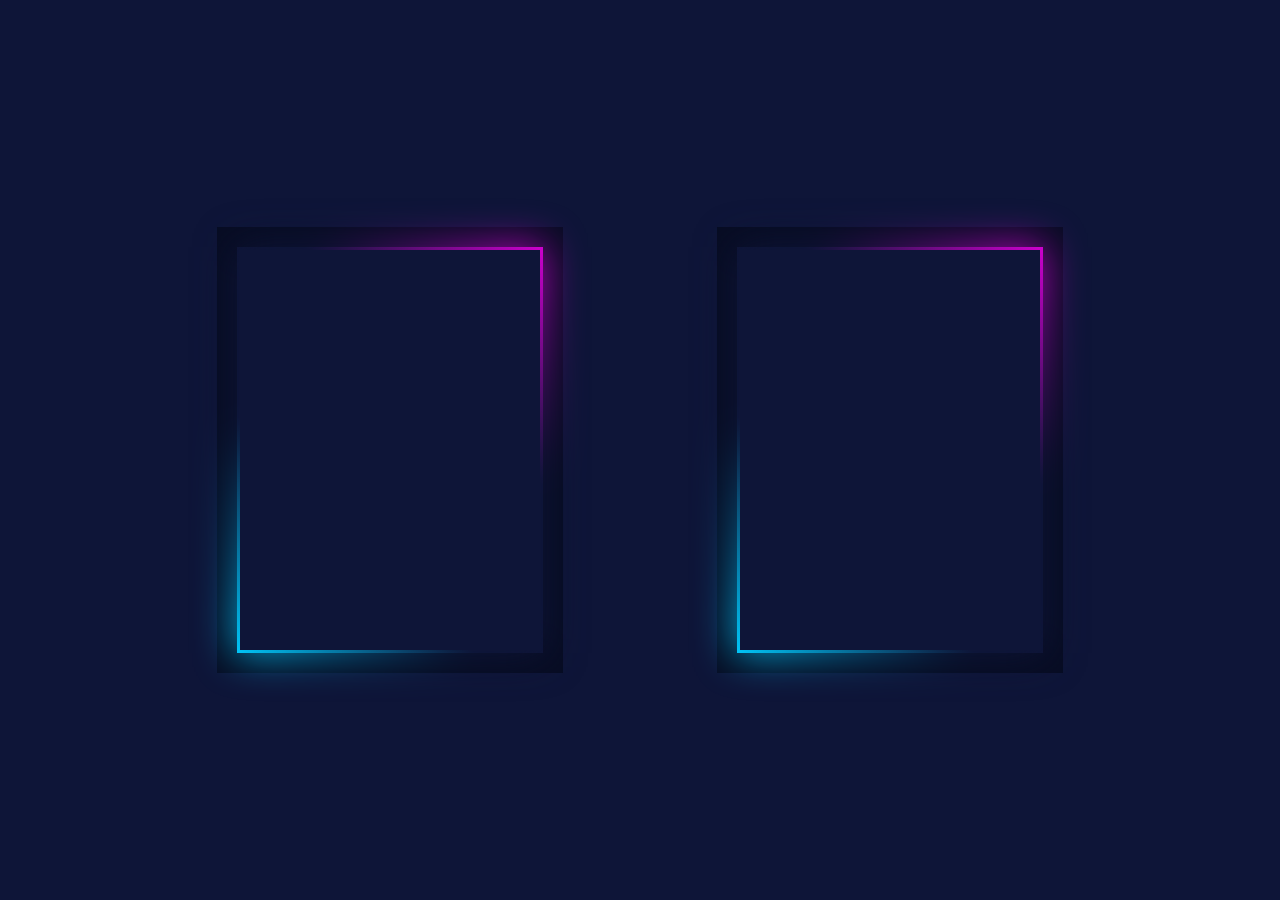
<file: Css Trick/index.html>
<!DOCTYPE html>
<html>
    <head>
        <title>css glowing efect</title>
        <link rel="stylesheet" href="stylish.css">
    </head>
    <body>
        <div class="box"></div>
        <div class="box"></div>
    </body>
</html>
</file>
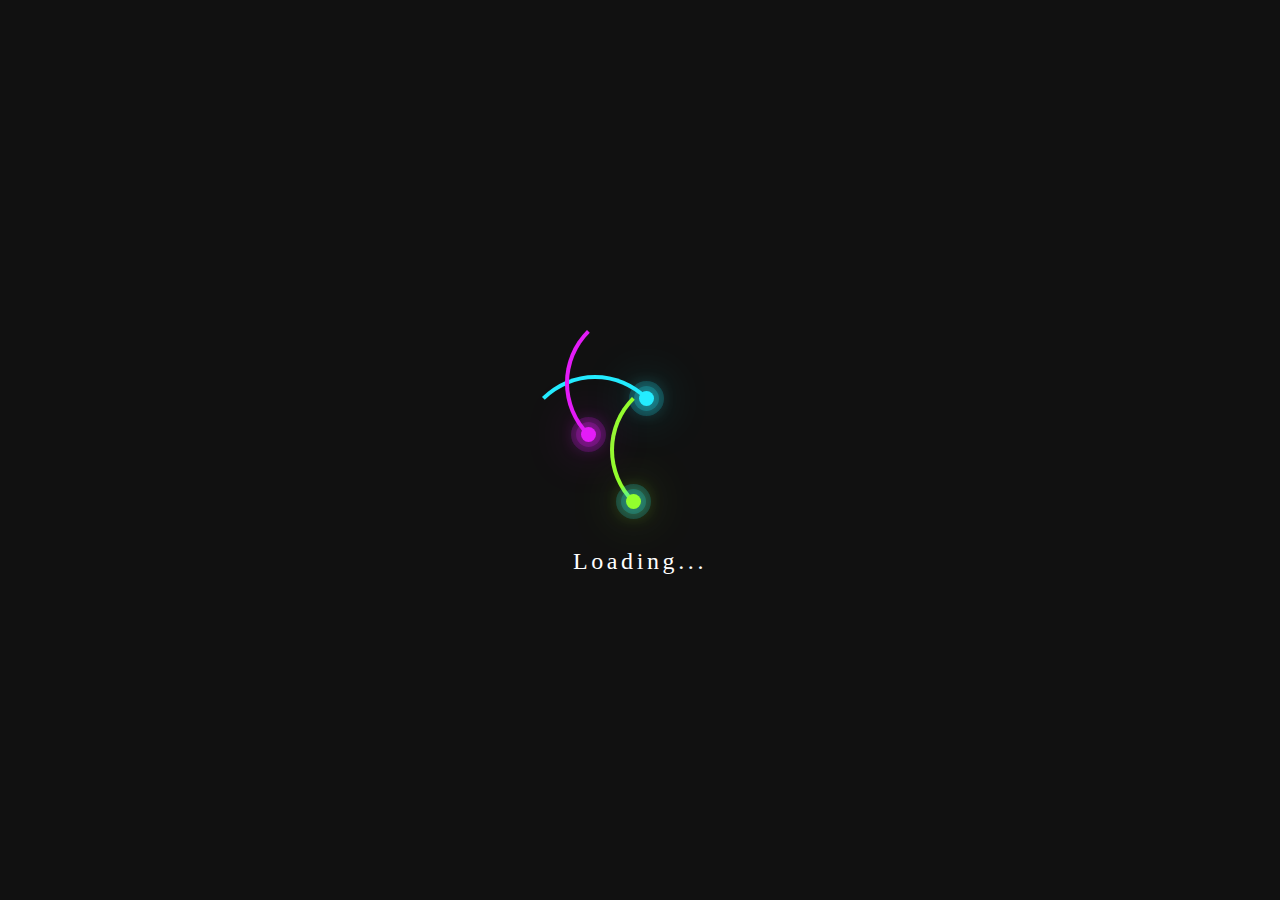
<file: fingerprint/index.html>
<!DOCTYPE html>
<html lang="en">
    <head>
        <meta charset="utf-8">
        <title>css animation effects</title>
        <link rel="stylesheet" href="stylish.css">
    </head>
    <body>
        <div class="container">
            <div class="ring"></div>
            <div class="ring"></div>
            <div class="ring"></div>
            <p>Loading...</p>
        </div>
    </body>
</html>
</file>
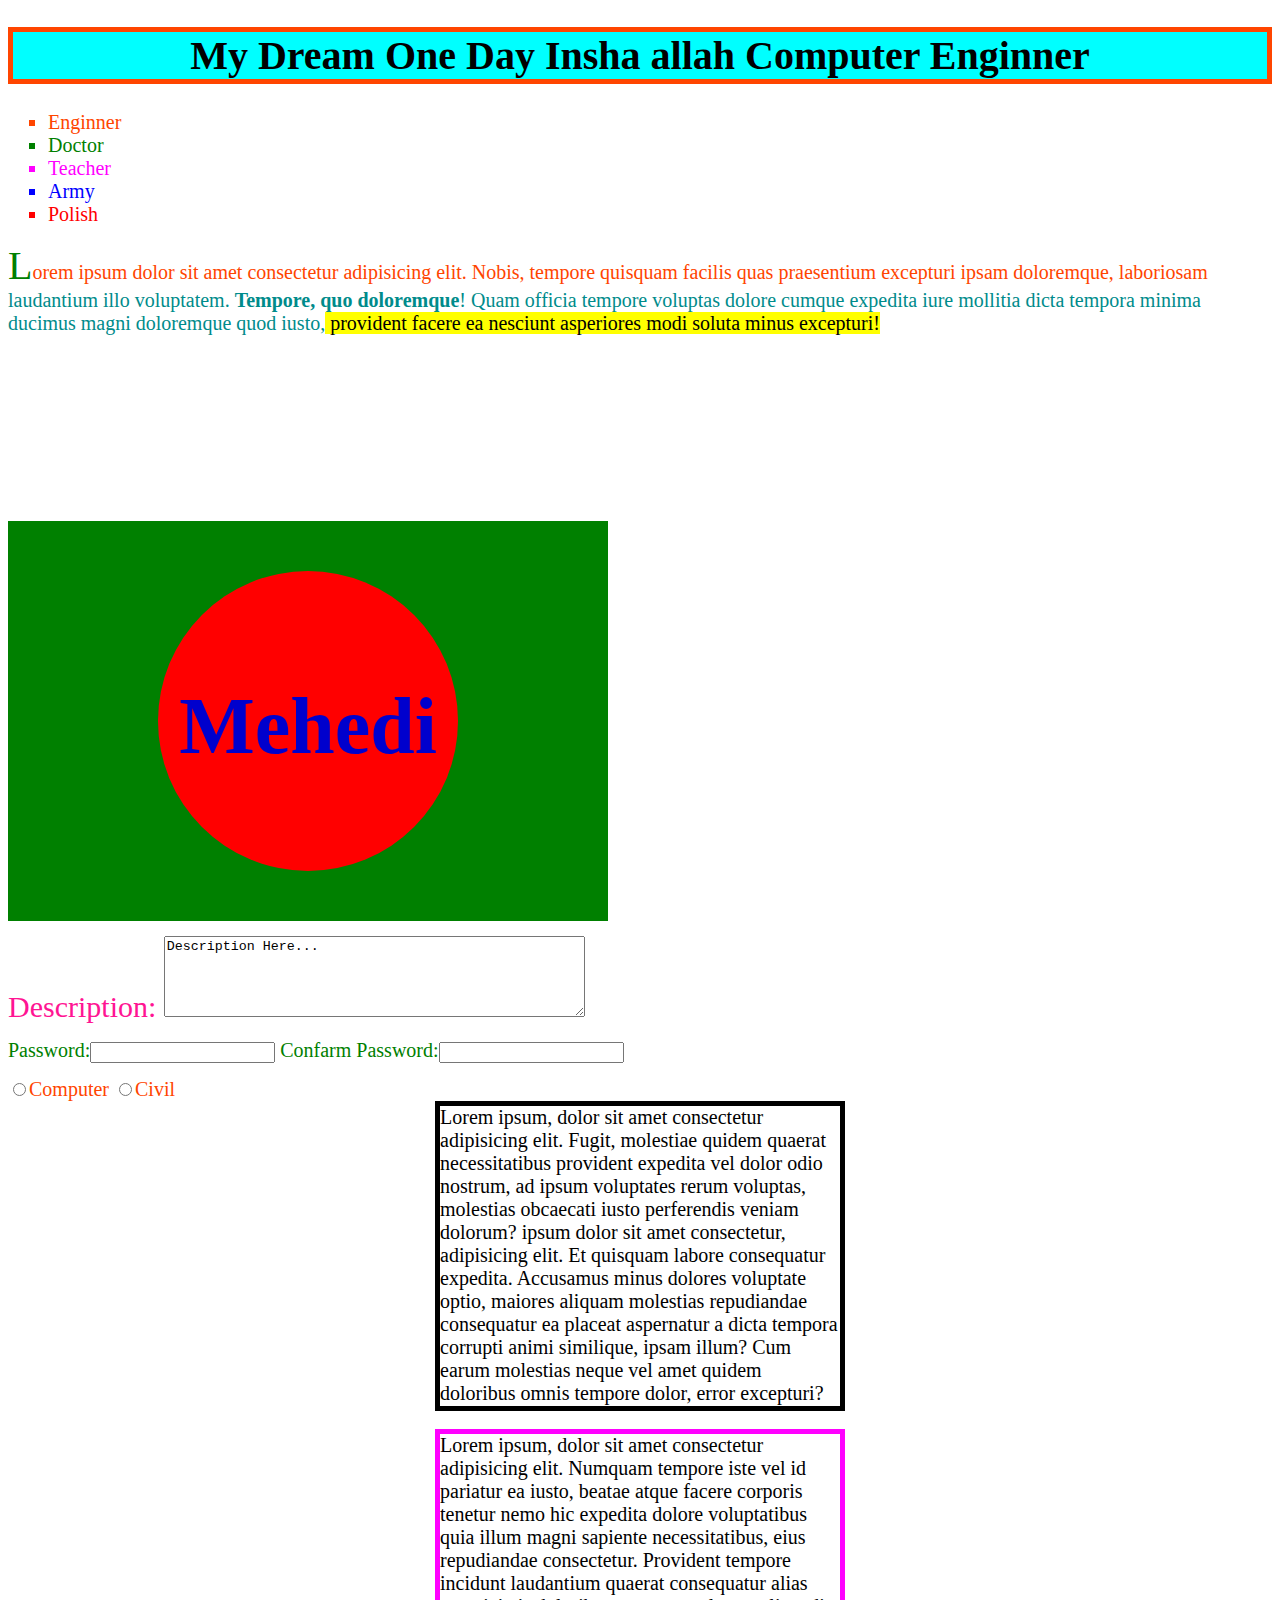
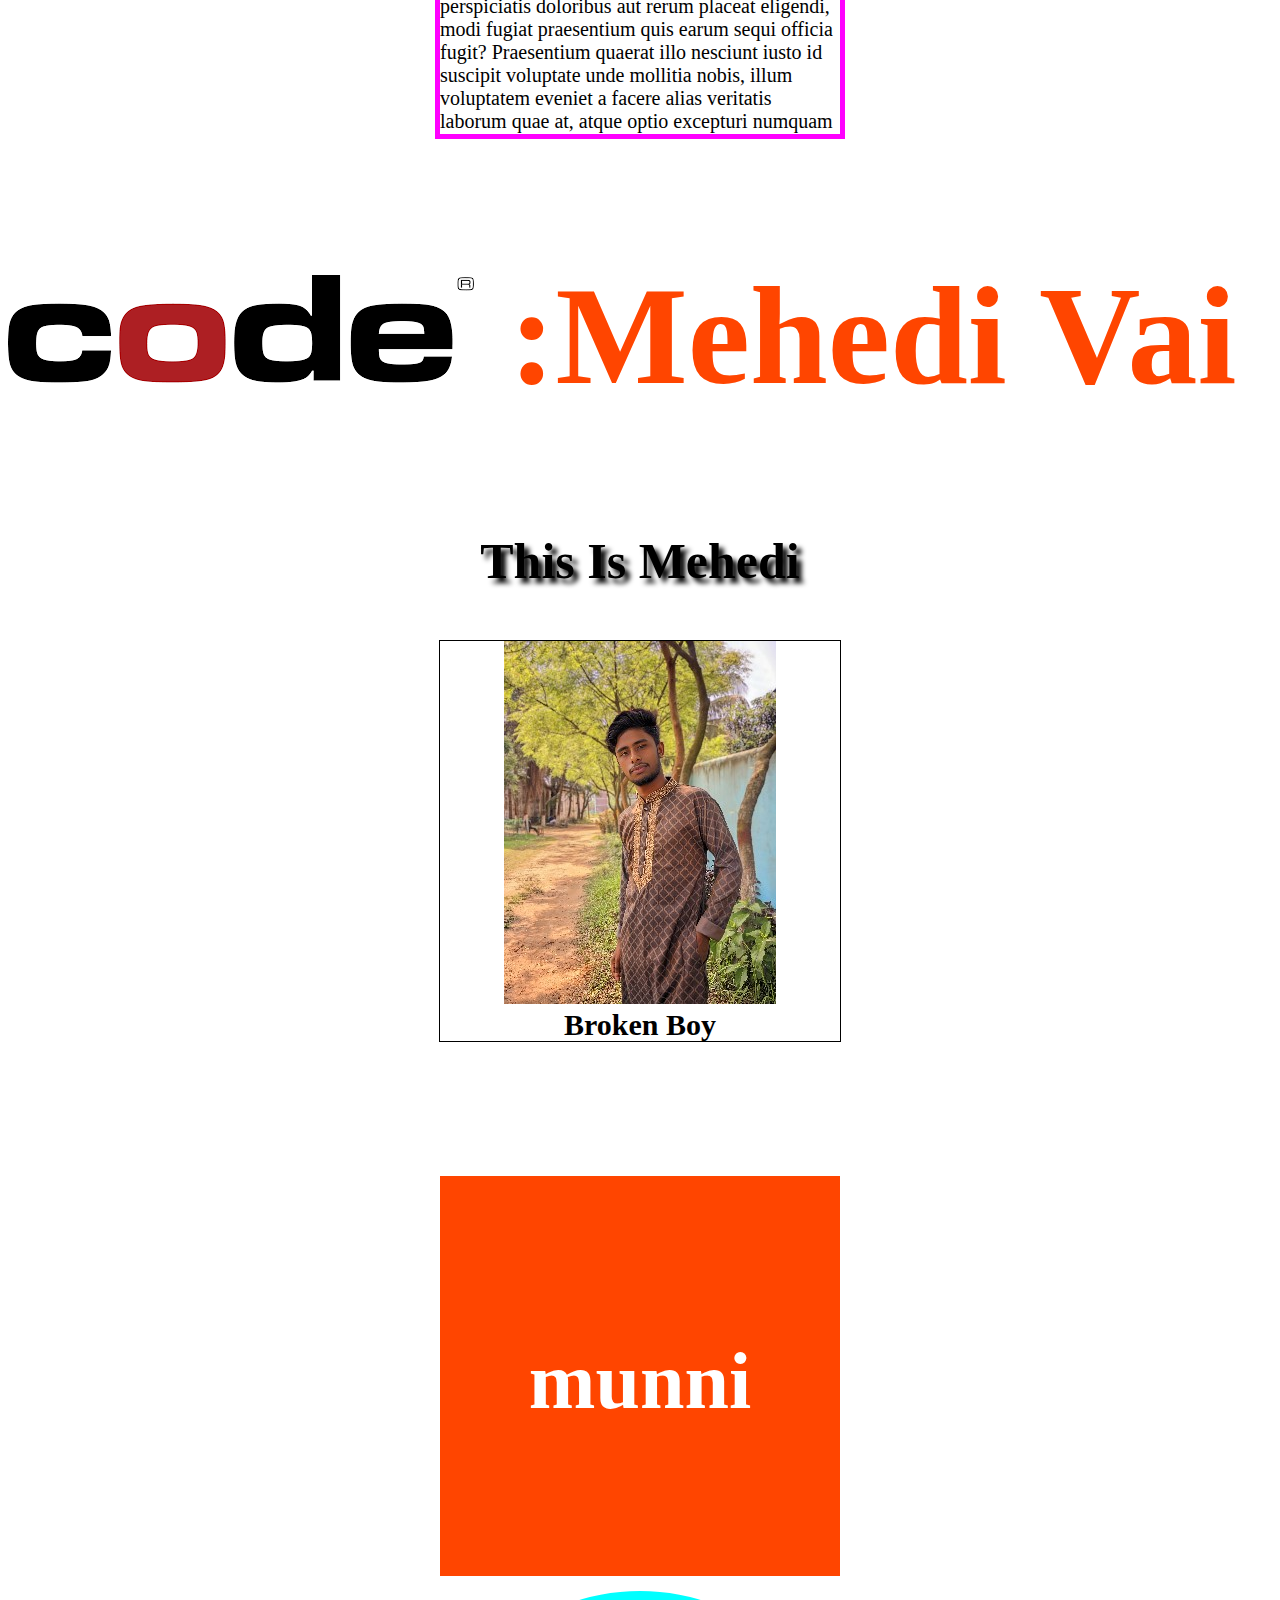
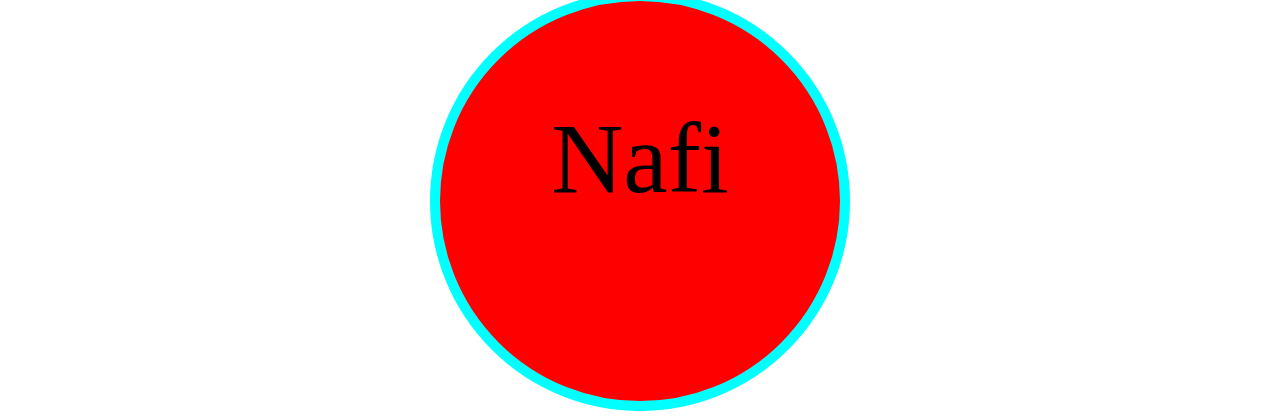
<file: mnt 01/index.html>
<!DOCTYPE html>
<html lang="en">
<head>
    <meta charset="UTF-8">
    <meta http-equiv="X-UA-Compatible" content="IE=edge">
    <meta name="viewport" content="width=device-width, initial-scale=1.0">
    <title>Document</title>
    
    <link rel="stylesheet" href="stylish.css">
</head>
<body>
    <h1>My Dream One Day Insha allah Computer Enginner</h1>
    <ul>
        <li>Enginner</li>
        <li>Doctor</li>
        <li>Teacher</li>
        <li>Army</li>
        <li>Polish</li>
    </ul>
    <div class="a1">Lorem ipsum dolor sit amet consectetur adipisicing elit. Nobis, tempore quisquam facilis quas praesentium excepturi ipsam doloremque, laboriosam laudantium illo voluptatem. <b>Tempore, quo doloremque</b>! Quam officia tempore voluptas dolore cumque expedita iure mollitia dicta tempora minima ducimus magni doloremque quod iusto,<mark> provident facere ea nesciunt asperiores modi soluta minus excepturi!</mark></div>

    <div class="box1">
        <div class="box2"></div>
        <h6>Mehedi</h6>
    </div>

    <form class="a2">
        Description:
        <textarea name cols="50" rows="5">Description Here...</textarea>
    </form>

    <form class="a3">
        Password:<input type="text" name="password">
       Confarm Password:<input type="text" name="confarm password">
    </form>

    <form class="a4">
        <input type="radio"name="depertment"value="Computer">Computer
        <input type="radio"name="depertment"value="Computer">Civil
    </form>

    <div class="a5">Lorem ipsum, dolor sit amet consectetur adipisicing elit. Fugit, molestiae quidem quaerat necessitatibus provident expedita vel dolor odio nostrum, ad ipsum voluptates rerum voluptas, molestias obcaecati iusto perferendis veniam dolorum? ipsum dolor sit amet consectetur, adipisicing elit. Et quisquam labore consequatur expedita. Accusamus minus dolores voluptate optio, maiores aliquam molestias repudiandae consequatur ea placeat aspernatur a dicta tempora corrupti animi similique, ipsam illum? Cum earum molestias neque vel amet quidem doloribus omnis tempore dolor, error excepturi?</div>
    <br>
    <div class="a6">Lorem ipsum, dolor sit amet consectetur adipisicing elit. Numquam tempore iste vel id pariatur ea iusto, beatae atque facere corporis tenetur nemo hic expedita dolore voluptatibus quia illum magni sapiente necessitatibus, eius repudiandae consectetur. Provident tempore incidunt laudantium quaerat consequatur alias perspiciatis doloribus aut rerum placeat eligendi, modi fugiat praesentium quis earum sequi officia fugit? Praesentium quaerat illo nesciunt iusto id suscipit voluptate unde mollitia nobis, illum voluptatem eveniet a facere alias veritatis laborum quae at, atque optio excepturi numquam ratione magnam commodi cumque. A doloremque, rerum earum sequi aspernatur deserunt eveniet sint. Perspiciatis qui corporis vitae odio error, ea, minus at eligendi quo sequi provident, aliquid quibusdam molestias totam quod illo molestiae hic vero mollitia. Inventore at dolorem, incidunt, molestias aliquam illo cum, tempore esse maxime dicta quibusdam laboriosam veniam quaerat nam illum. Dolor dolorum, debitis officia quia, tenetur reprehenderit porro, fuga explicabo minus magnam error natus minima repudiandae et enim animi mollitia a? Beatae vitae quas laboriosam, voluptates sit minima deserunt quibusdam officiis ipsa labore libero possimus fugiat? Nobis, vel sunt, quaerat et, aperiam animi voluptates aut ratione consequatur veritatis cumque. Voluptates explicabo consectetur voluptate, sequi quis rem aut aperiam cupiditate, temporibus, sunt maxime odio quia perferendis dicta.</div>

    <h2> :Mehedi Vai</h2>
    <h3>This Is Mehedi</h3>

    <div class="box5">
        <img src="img/1000013968.jpg">
        <h4>Broken Boy</h4>
    </div>

    <div class="box6">
        <h5>munni</h5>
    </div>

    <div class="box7">
        <p>Nafi</p>
    </div>
    
</body>
</html>
</file>
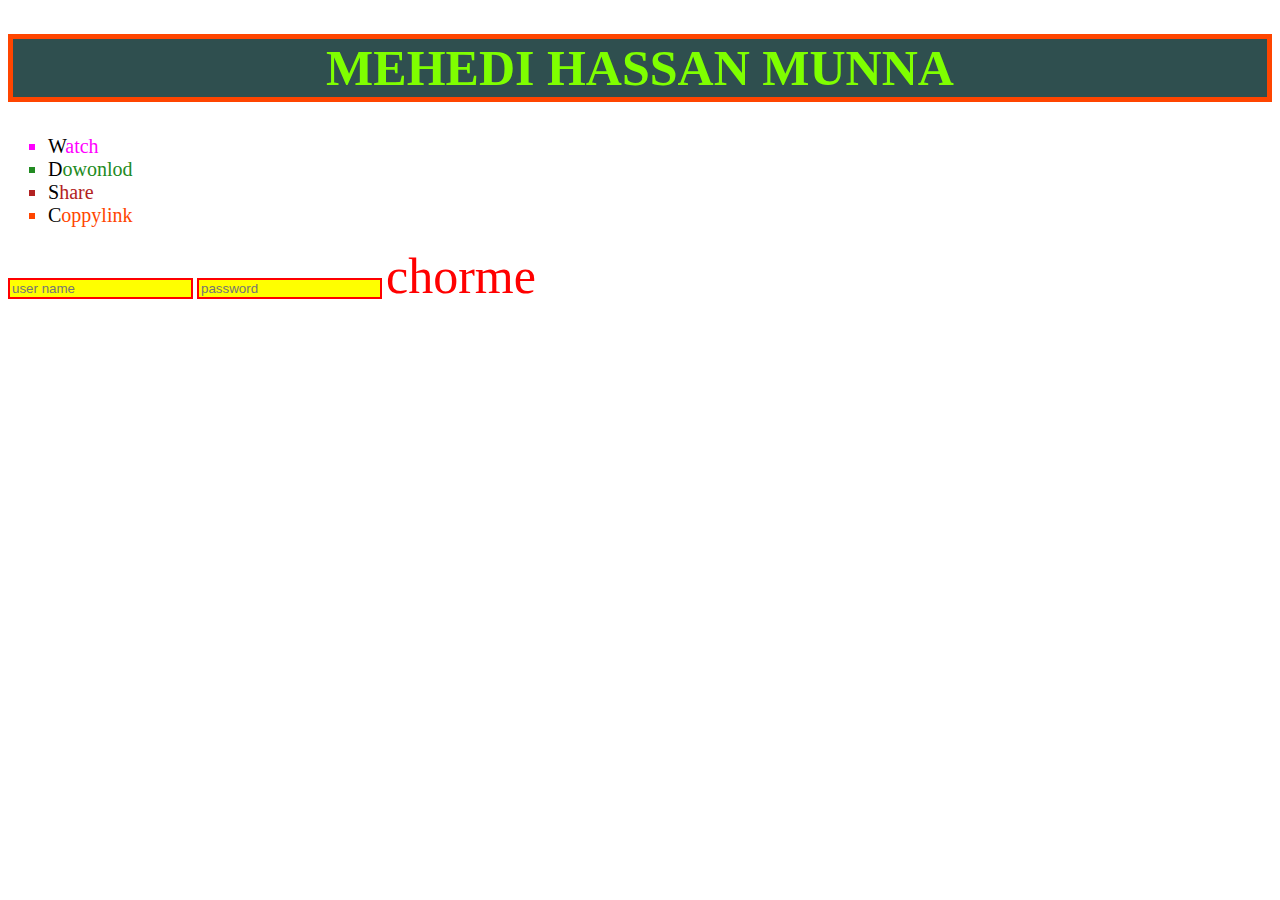
<file: mst/index.html>
<!DOCTYPE html>
<html lang="en">
    <head>
        <title>6666666</title>
        <link rel="stylesheet" href="stylish.css">
    </head>
    <body>
        <h1>MEHEDI HASSAN MUNNA</h1>
        <ul>
            <li> Watch</li>
            <li> Dowonlod</li>
            <li> Share</li>
            <li> Coppylink</li>
        </ul>

        <input type="text" placeholder="user name">
        <input type="text" placeholder="password">


        <a href="https:/chorme.com">chorme</a>

        </body>
</html>
</file>
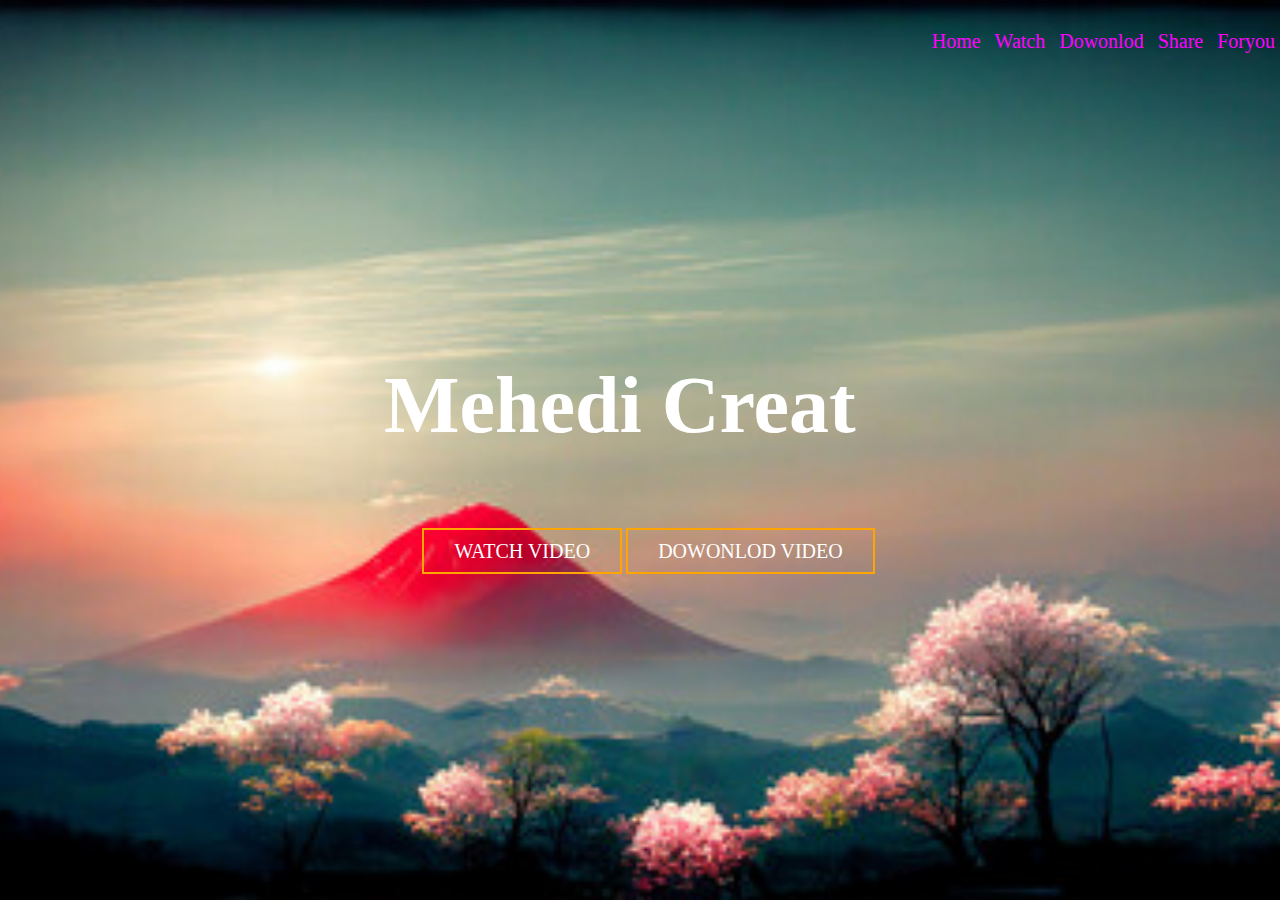
<file: my web/index.html>
<!DOCTYPE html>
<html lang="en">
<head>
    <meta charset="UTF-8">
    <meta http-equiv="X-UA-Compatible" content="IE=edge">
    <meta name="viewport" content="width=device-width, initial-scale=1.0">
    <title>Document</title>
    <link rel="stylesheet"href="style.css">
</head>
<body>
    <header>
    <ul>
        <li>Home</li>
        <li>Watch</li>
        <li>Dowonlod</li>
        <li>Share</li>
        <li>Foryou</li>
    </ul>

    <h1> Mehedi Creat</h1>

    <div class="button">
        <a href="#" class="btn">WATCH VIDEO</a>
        <a href="#" class="btn">DOWONLOD VIDEO</a>

    </div>
</header>

    
    
</body>
</html>
</file>
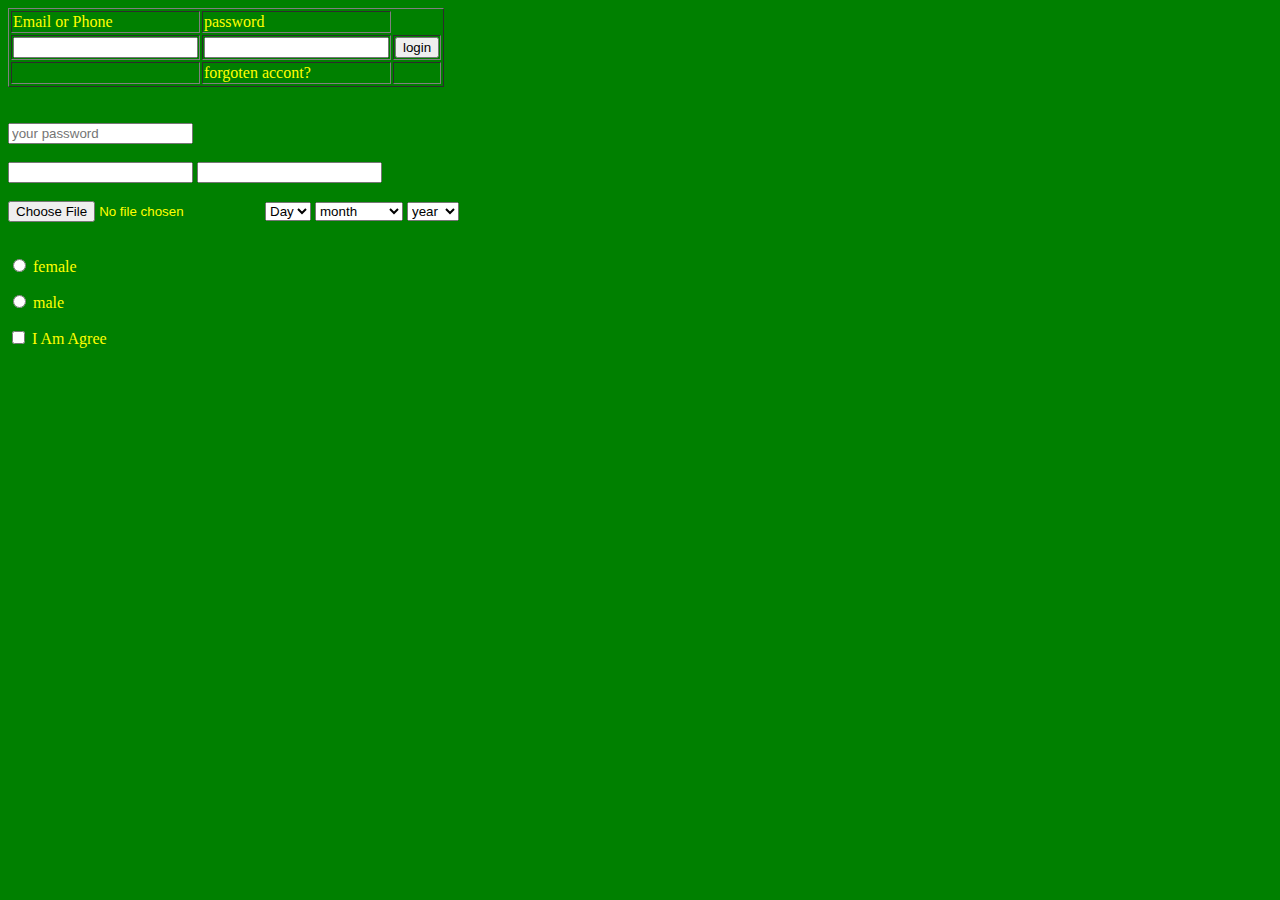
<file: project/index.html>
<!DOCTYPE html>
<html>
    <head>
        <title>my frist webe site </title>
    </head>
    <body bgcolor="green"text="yellow">
        <table border="o">
            
             <tr>
                <td><lable for="Email">Email or Phone</lable></td>
                <td><lable for="password"> password</lable></td>
             </tr>
             <tr>
                <td><input type="text"id="email"/></td>
                <td><input type="password" id="pass"/> </td>
                <td> <input type="submit" value="login"/></td>
                
             </tr>

             <tr>
                <td></td>
                <td><a herf="http://facebook.com">forgoten accont?<td></td></a>
             </tr>
        </table>
        <!--input type="text" value="my name"/-->
        <br />
        <br />
        <input type="password" placeholder="your password"/>
        <br />
        <br />
        <input type="email"/>
        <input type="url"/>

        <br />
        <br />
        <input type="file"/>
        <select>
            <option>Day</option>
            <option>01</option>
            <option>02</option>
            <option>03</option>
            <option>04</option>
            <option>05</option>
            <option>06</option>
            <option>07</option>
            <option>08</option>
            <option>09</option>
            <option>10</option>
            <option>11</option>
            <option>12</option>
            <option>13</option>
            <option>14</option>
            <option>15</option>
            <option>16</option>
            <option>17</option>
            <option>04</option>
            <option>05</option>
            <option>18</option>
            <option>19</option>
            <option>20</option>
            <option>21</option>
            <option>22</option>
            <option>24</option>
            <option>25</option>
            <option>26</option>
            <option>27</option>
            <option>28</option>
            <option>29</option>
            <option>30</option>
        </select>
        <select>
            <option>month</option>
            <option>January</option>
            <option>February</option>
            <option>March</option>
            <option>April</option>
            <option>May</option>
            <option>June</option>
            <option>Julay</option>
            <option>Augist</option>
            <option>September</option>
            <option>October</option>
            <option>November</option>
            <option>December</option>
        </select>
        <select>
            <option>year</option>
            <option>1999</option>
            <option>2000</option>
            <option>2001</option>
            <option>2002</option>
            <option>2003</option>
            <option>2004</option>
            <option>2008</option>
            <option>2006</option>
            <option>2007</option>
            <option>2008</option>
            <option>2009</option>
            <option>2010</option>    
            <option>2011</option>
            <option>2012</option>
            <option>2013</option>
            <option>2014</option>
            <option>2015</option>
            <option>2016</option>
            <option>2017</option>
            <option>2018</option>
            <option>2019</option>
            <option>2020</option>
            <option>2021</option>
            <option>2022</option>
            <option>2023</option>
        </select>

        <br />
        <br />

        <p>
            <input name="jahakhusi" id="ami" type="radio"/>
           <label for="ami" >female</label> 
        </p>

        <p>
            <input name="jahakhusi" id="tumi" type="radio"/>
           <label for="tumi" >male</label>
        </p>
        <input id="mmm" type="checkbox"/>
        <label for="mmm"> I Am Agree</label>



    </body>
</html>
</file>
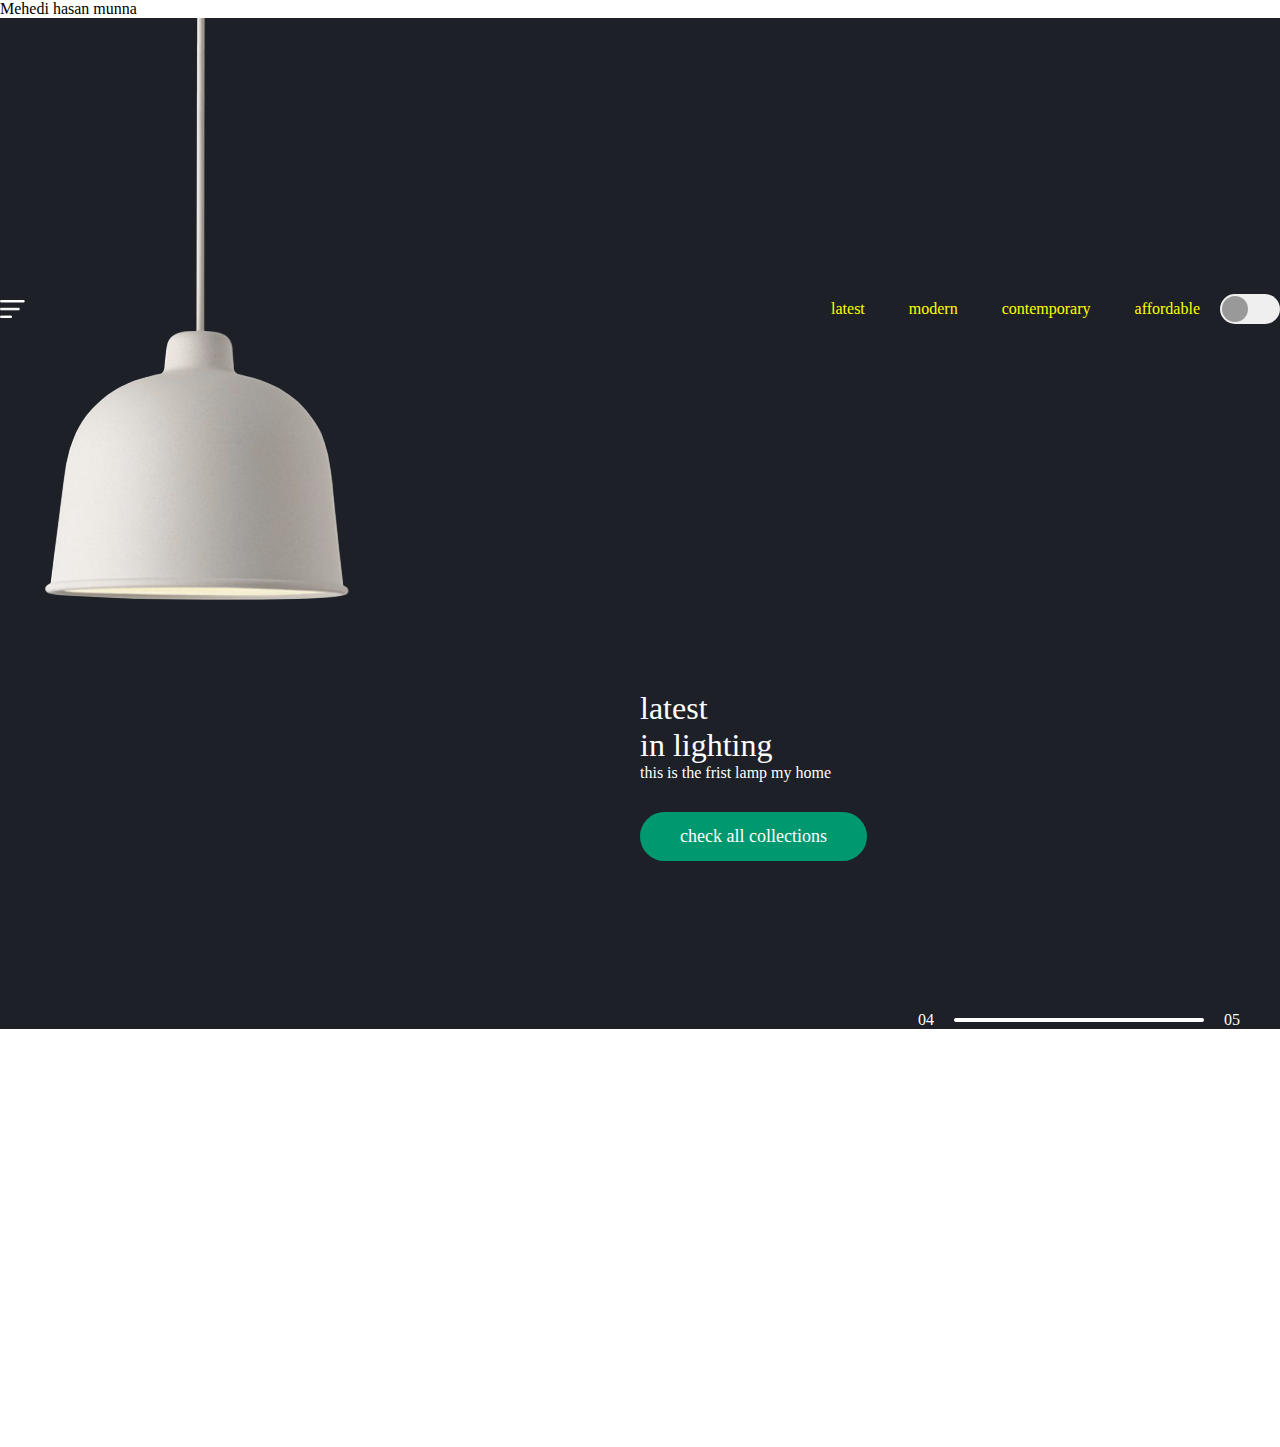
<file: Vuelamp/index.html>
<!DOCTYPE html>
<html>
    <head>

        <meta name="viewport" content="width=device-width,initial-scale=1.0>"
        <title>Mehedi hasan munna</title>
        <link rel="stylesheet" href="style.css">

    </head>
    <body>

    </body>

<div class="hero">
    <nav>
        <img src="images/menu.png" class="menu-img">
        <img src="images/lamp.png" class="logo">
        <ul>
            <li><a href="">latest</a></li>
            <li><a href="">modern</a></li>
            <li><a href="">contemporary</a></li>
            <li><a href="">affordable</a></li>
        </ul>

        <button type="button" onclick="togglebtn()" id="btn"><span></span></button>
            
    </nav>

    <div class="lamp-container>"
        <img src="images/lamp.png" class="lamp">
        <img src="images/light.png" class="light" id="light">
</div>

<div class="text-container">
    <h1>latest<br> in lighting</h1>
    <p> this is the frist lamp my home</p>
    <a href="">check all collections</a>

    <div class="control">
        <p>04</p>
        <div class="line"><span></span></div>
        <P>05</P>

    </div>

</div>



<script>
    var btn = document.getElementById("btn");
    var light =document.getelementById("light")

    function togglebtn(){
        btn.classlist.toggle("active");
        light.classlist.toggle("on");
    }
</script>
</body>
</html>
</file>
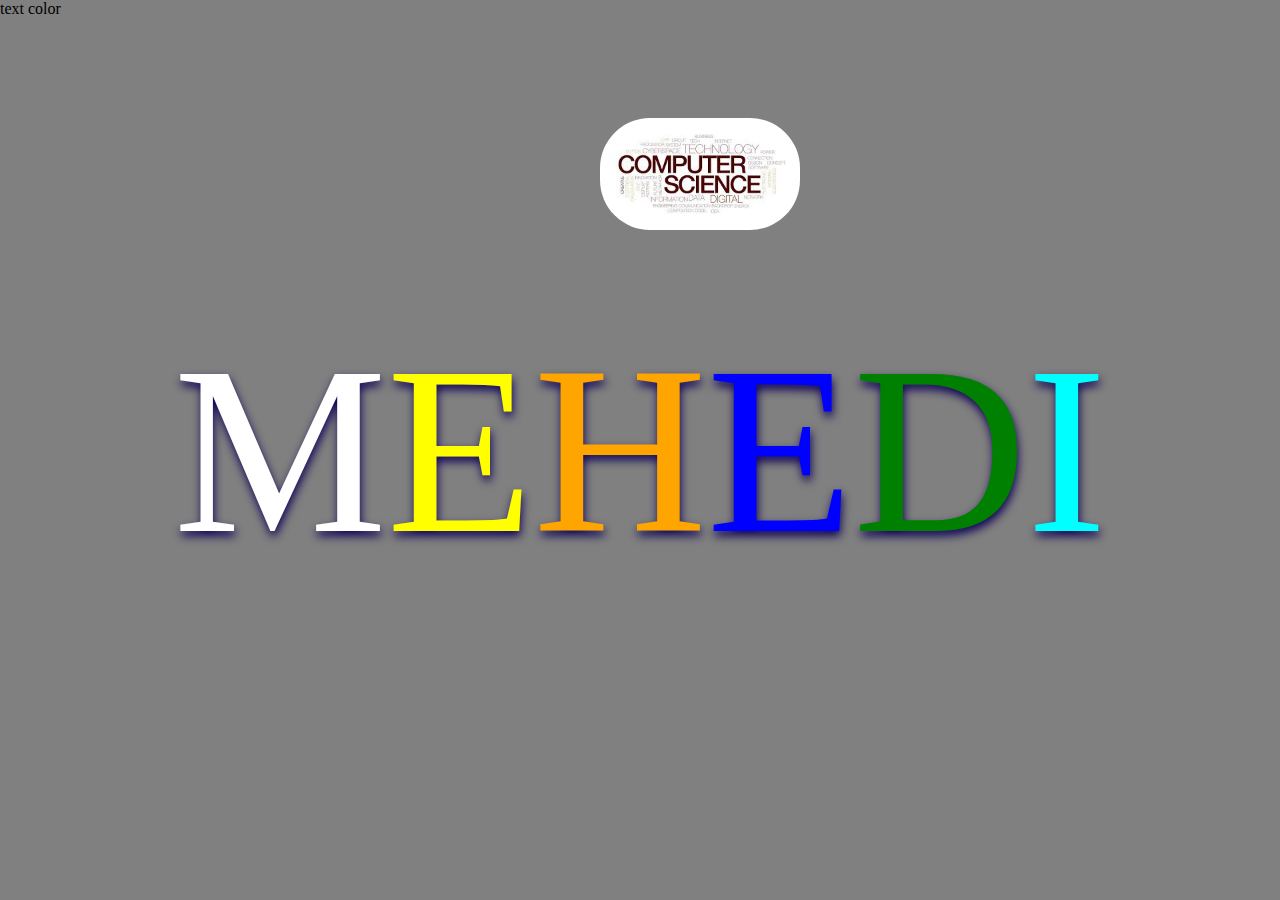
<file: nidex.html>
<!DOCTYPE html>
<html>
<head>

    <titli>text color</titli>
    <link rel="stylesheet" href="stylish.css">

</head>
<body>
<div class="logo_section">
    <div class="logo">
      <img src="images (15).jpg">
    </div>
</div>
<div class ="MEHEDI">
    <div class="main">
        <UL>
            <li>M</li>
            <li>E</li>
            <li>H</li>
            <li>E</li>
            <li>D</li>
            <li>I</li>

        </UL>

    </div>
</div>

</body>

</html>
</file>
<file: Css Trick/stylish.css>
*
{
    margin: 0;
    padding: 0;
    box-sizing: border-box;
}
body{
    display: flex;
    justify-content: center;
    align-items: center;
    background: #0e1538;
    min-height: 100vh;
    background: #0e1538;
    gap: 200px;
}
.box
{
    position: relative;
    width: 300px;
    height: 400px;
    background: #0e1538;
}
.box::before
{
    content: '';
    position: absolute;
    inset: -3px;
    background: linear-gradient(45deg,#00ccff, #0e1538,
    #0e1538,#d400d4);
    box-shadow: 0 0 0 20px #070c23;
    z-index: -1;
}
.box::after
{
    content: '';
    position: absolute;
    inset: -3px;
    background: linear-gradient(45deg,#00ccff, #0e1538,
    #0e1538,#d400d4);
    z-index: -1;
    filter: blur(20px);
}
.box:nth-child(2)::before
.box:nth-child(2)::after
{
    background: linear-gradient(45deg, #ffeb3b,#0e1538
    #0e1538, #00ff0a);
}
</file>
<file: fingerprint/stylish.css>
* {
    margin: 0;
    padding: 0;
    box-sizing: border-box;
}
body
{
  display: flex; 
  justify-content: center; 
  align-items: center;
  min-height: 100vh;
  background: #111;
}
.container
{
    position: relative;
    width:100% ;
    display: flex;
    justify-content: center;
    align-items: center;
}
.container .ring
{
    position: relative;
    width: 150px;
    height: 150px;
    margin: -30px;
    border-radius: 50%;
    border: 4px solid transparent;
    border-top: 4px solid #24ecff;
    animation: animate 4s linear infinite;
}
@keyframes animate
{
    0%
    {
       transform: rotate(0deg); 
    }
    100%
    {
        transform: rotate(360deg);
    }
}
.container .ring::before
{
    content: '';
    position: absolute;
    top: 12px;
    right: 12px;
    border-radius: 50%;
    width: 15px;
    height: 15px;
    background: #24ecff;
    box-shadow: 0 0 0 5px #24ecff33,
    0 0 0 10px #24ecff22,
    0 0 0 10px #24ecff11,
    0 0 20px #24ecff,
    0 0 50px #24ecff;
}
.container .ring:nth-child(2)
{
    animation: animate2 4s linear infinite;
    animation-delay: -1s;
    border-top: 4px solid transparent;
    border-left: 4px solid #93ff2d;
}
.container .ring:nth-child(2)::before
{
    content: '';
    position: absolute;
    top: initial;
    bottom: 12px;
    left:12px;
    border-radius: 50%;
    width: 15px;
    height: 15px;
    background: #93ff2d;
    box-shadow: 0 0 0 5px #24ecff33,
    0 0 0 10px #24ecff22,
    0 0 0 10px #24ecff11,
    0 0 20px #93ff2d,
    0 0 50px #93ff2d;
}


@keyframes animate2
{
    0%
    {
       transform: rotate(360deg); 
    }
    100%
    {
        transform: rotate(0deg);
    }
}

.container .ring:nth-child(3)
{
    animation:animate2 4s linear infinite ;
    animation-delay: -3s;
    position: absolute;
    top: -66.66px;
    border-top: 4px solid transparent;
    border-left: 4px solid #e41cf8;
}
.container .ring:nth-child(3)::before
{
    content: '';
    position: absolute;
    top: initial;
    bottom: 12px;
    left:12px;
    border-radius: 50%;
    width: 15px;
    height: 15px;
    background: #e41cf8;
    box-shadow: 0 0 0 5px #e41cf833,
    0 0 0 10px #e41cf822,
    0 0 0 10px #e41cf811,
    0 0 20px #e41cf8,
    0 0 50px #e41cf8;
}


.container p
{
    position: absolute;
    color: #fff;
    font-size: 1.5em;
    font-family: consolas;
    bottom: -80px;
    letter-spacing: 0.15em; 
}
</file>
<file: mnt 01/stylish.css>
*
h1{
    background-color: aqua;
    border: 5px solid orangered;
    text-align: center;
    font-size: 40px;
    position: sticky;
    top: 0;
}
h1:hover{
    background-color: brown;
    color: yellow;
    transition:1s;
   
}
h1:active{
    color: white;
}
ul li{
    font-size: 20px;
    list-style: square;
}
ul li:hover{
    background-color: black;
    color:white ;
    width: 75px;
    transition: 1s;
}
ul li:nth-child(1){
    color: orangered;
}
ul li:nth-child(2){
    color: green
}
ul li:nth-child(3){
    color: fuchsia;
}
ul li:nth-child(4){
    color:blue;
}
ul li:nth-child(5){
    color: red;
}
.a1::first-line{
    color:orangered;
    font-size: 20px;
}
.a1::first-letter{
    color: green;
    font-size: 40px;
}
.a1{
    font-size: 20px;
    color: darkcyan;
}
.box1{
    width: 600px;
    height: 400px;
    background-color: green;
    position: relative;
   margin-top: 15px;
}

h6{
    font-size: 80px;
    text-align: center;
    color: mediumblue;
    position: relative;
    top: 40%;
}
.box2{
    width: 300px;
    height: 300px;
    background-color: red;
    border-radius: 50%;
    top: 0;
    bottom: 0;
    left: 0;
    right: 0;
    margin: auto;
    position: absolute;
}
.a2{
    margin-top: 15px;
    font-size: 30px;
    color: deeppink;
}
.a3{
    margin-top: 15px;
    color: green;
    font-size: 20PX;
}
.a4{
    font-size: 20px;
    color: orangered;
    margin-top: 15px;
}
.a5{
    border: 5px solid black;
    width: 400px;
    height: 300px;
    margin: auto;
    font-size: 20px;
}
.a6{
    border: 5px solid fuchsia;
    width: 400px;
    height: 300px;
    margin: auto;
    font-size: 20px;
    border-collapse: collapse;
    overflow: auto;
}
h2{
    font-size: 140px;
    color: orangered;
}
h2::before{
    content: url(img/images\ \(20\).png);
}
.box{
    width: 600px;
    height: 400px;
    background: radial-gradient(red,green);
}
h3{
    font-size: 50px;
    text-align: center;
    text-shadow:5px 5px 5px;
}
.box5{
    width: 400px;
    height: 400px;
    text-align: center;
    margin: auto;
    border: 1px solid;
    box-shadow: 5px 5px 5px rgb(0 0 0 0.5),
    -5px -5px 5px rgb(0 0 0 );
}
.box5 img{
    overflow-clip-margin: content-box;
    overflow: clip;
}

h4{
    margin: 0;
    font-size: 30px;
}
.box6{
    width: 400px;
    height: 400px;
    background-color: orangered;
    margin: auto;
    position: relative;
    
}
h5{
    font-size: 80px;
    text-align: center;
    color: white;
    position:relative;
    top: 40%;
}
.box6:hover{
    width: 220px;
    background-color: black;
    transition: 1s;
}
.box7{
    width: 400px;
    height: 400px;
    background-color: red;
    margin: auto;
    margin-top: 15px;
    position: relative;
    animation: box7 5s infinite forwards;
    transition: 1s;
    border-radius: 50%;
   border: 10px solid aqua;

}
@keyframes square{
    0%{background-color: red;}
    25%{background-color: green;}
    50%{background-color: blue;}
    100%{background-color:yellow;} 
}
p{
    text-align: center;
    font-size: 100px;
}
</file>
<file: mst/stylish.css>
*
body
{

    color: #fff;
}

h1
{
    color: chartreuse;
    font-size: 50px;
    text-align: center;
    border: 5px solid orangered;
    background-color: darkslategray;
}
h1:hover{
    color:yellow;
    background-color: lightseagreen;
}
h1:active{
    color: fuchsia;

}

pre
{
    color:teal;
    font-size: 20px;
}

input
{
    background-color: yellow;
    border: 2px solid red;
}

a 
{
    color: red;
    font-size: 50px;
    text-decoration: none;
}
ul 
{
    color: green;
    font-size: 20px;
    list-style: square;
    
}
ul li:nth-child(1){
    color: fuchsia;
}
ul li:nth-child(2){
    color: forestgreen;
}
ul li:nth-child(3){
    color: firebrick;
}
ul li:nth-child(4){
    color: orangered;
}
ul li::first-letter{
    color:black;
    font-size: 20px;
}
</file>
<file: my web/style.css>
*{
    margin: 0;
    padding: 0;
    font-family: century Gothic;
}

header{
    background-image: url(img/240_F_548563894_s5tGFJjPhc7lp5uG4iJkR77QbgvrKr9e.jpg);
    height: 100vh;
    background-size: cover;
    background-position: center;
}
ul {
    float:right;
    list-style-type: none;
    margin-top: 25px;
    color: fuchsia;
}

ul li {
    display: inline-block;
    font-size: 20px;
    padding: 5px; 
    transition:0.5s;  
}

ul li:hover {
    background-color: white;
    color: black;
}

h1{
    font-size: 80px;
    text-align: center;
    color:white; 
}
h1{
    position: absolute;
    top: 40%;
    left: 30%;
    transform: translate(-50% -50%);
  
}

.button{
    position: absolute;
    top: 60%;
    left: 33%;
    transform: translate(-50% -50%);
}

.btn{
    border: 2px solid orange;
    text-decoration: none;
    padding: 10px 30px;
    font-size: 20px;
    color: white;
    transition: 0.5s;
  
}

.btn:hover{
    background-color: green;
    color: black;

}
</file>
<file: Vuelamp/style.css>
*{
    margin: 0%;
    padding: 0%;
    font-family:'popping' sans-serif;
    box-sizing: border-box ;
}

.hero{
    background: #1d2026;
    min-height:100vh;
    width: 100%;
    color: #fff;
    position: relative;

}

nav{
    display: flex;
    align-items: center;
    padding: 20px 8;
}

nav .menu-img{
    width: 25px;
    margin-right: 20px;
    cursor: pointer;
}
nav.logo{
    width: 160px;
    cursor: pointer;
}
nav ul{
    flex: 1;
    text-align: right;
}
nav ul li{
    display: inline-block;
    list-style: none;
    margin: 0 20px;
}
nav ul li a{
    text-decoration: none;
    color: yellow;
}
button{
    background: #efefef;
    height: 30px;
    width: 60px;
    border-radius: 20px;
    border: 0;
    outline: 0;
    cursor: pointer;
    transition: background 0. 5s;

    }
button span{
    display: block;
    background:#999;
    height: 26px;
    width: 26px;
    border-radius: 50%;
    margin-left: 2px;
    transform: background 0. 5s, margin-left 0.5s;
}
.lamp-container{
    position: absolute;
    top: -20px;
    left: 22%;
    width: 200px;
}
.lamp{
    width: 100%;
}
.light{
    position: absolute;
    top: 100%;
    left: 50%;
    transform: translateX(-50%);
    width: 700px;
    margin-left:-10px;
    opacity: 0;
    transition: opacity 0.5s;
}
.text-container {
    max-width: 600px;
    margin-top: 7%;
    margin-left: 50%;
}
.text-container h1{
    font-size: 80;
    font-weight: 400;
}
.text-container a{
    text-decoration: none;
    background: #00986f;
    padding: 14px 40px;
    display: inline-block;
    color: #fff;
    font-size: 18px;
    margin-top: 30px;
    border-radius: 30px;
}
.control{
    display: flex;
    align-items: center;
    justify-content: flex-end;
    margin-top: 150px;
}
.control .line{
    width: 250px;
    height: 4px;
    background: #fff;
    margin: 0 20px;
    border-radius: 2px;
}
.control .line samp{
    width: 50%;
    height: 8px;
    margin-top: -2px;
    border-radius: 4px;
    background: #00986f;
    display: block;
}
.active{
    background: yellow;
}
.active span{
    background: #fff;
    margin-left: 3px;
}
.on{
    opacity: 1;
}
</file>
<file: stylish.css>
body{
    background: gray;
    margin: 0;
    padding: 0;
    font-family: arial black;
}
.MEHEDI{
    position: absolute;
    top: 50%;
    left: 50%;
    transform: translate(-50%,-50%)
}
UL{
    padding: 0;
    margin: 0;
    list-style: none;
    display: flex;
}
UL li{
    font-size: 15em;
    letter-spacing: 1opx;
    text-shadow: 1px 5px 10px #0d0055;
}
UL li:nth-child(1){
    color: #fff;
}

UL li:nth-child(2){
    color: yellow;
}

UL li:nth-child(3){
    color: orange;
}

UL li:nth-child(4){
    color:blue;
}

UL li:nth-child(5){
    color: green;
}

UL li:nth-child(6){
    color: cyan;
}
.logo_section{
    padding-top: 100px;
    padding-left: 600px;
}
.logo{
    
}
.logo img{
    width: 200px;
    height: auto;
    border-radius: 50px;

}
.main{
    max-width: 2000px;
    margin: 0;
}
</file>
